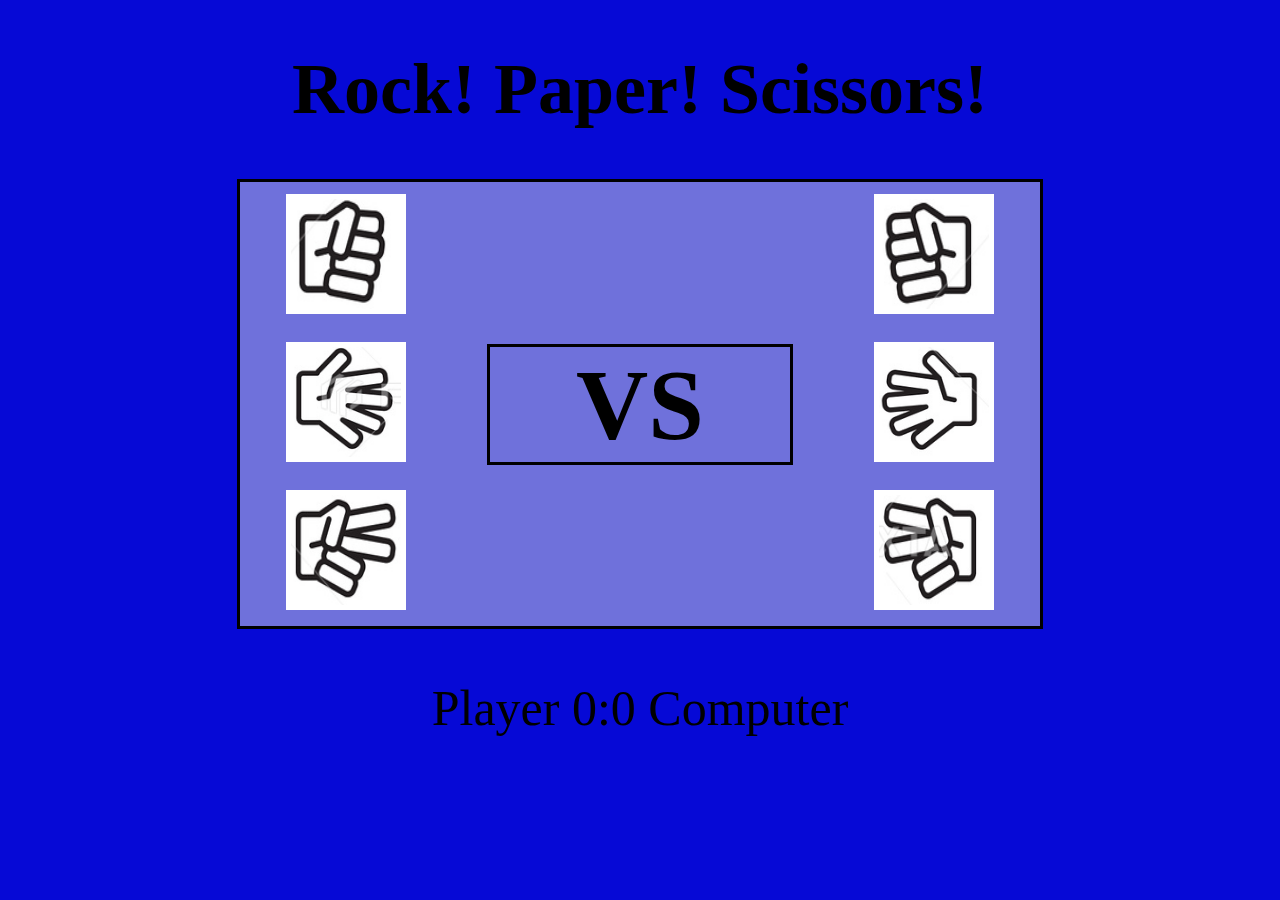
<file: index.html>
<!DOCTYPE html>
<html lang="en">

<head>
    <meta charset="UTF-8">

    <meta http-equiv="X-UA-Compatible" content="IE=edge">
    <meta name="viewport" content="width=device-width, initial-scale=1.0">
    <title>JS</title>
    <link rel="stylesheet" href="./style.css">
    <script defer src="./myscript.js"></script>



</head>

<body>
    <header>
        <h1>Rock! Paper! Scissors!</h1>
    </header>
    <div id="medio">
        <div id="izq">
            <div>
                <img src="images/piedra.png" alt="piedra">
            </div>
            <div>
                <img src="images/papel.png" alt="papel">
            </div>
            <div>
                <img src="images/tijeras.png" alt="tijeras">
            </div>
        </div>
        <div id="vs">VS</div>
        
        <div class="der">
            <div>
                <img src="images/piedra2.png" alt="piedra2">
            </div>
            <div>
                <img src="images/papel2.png" alt="papel2">
            </div>
            <div>
                <img src="images/tijeras2.png" alt="tijeras2">
            </div>

        </div>
    </div>
    <div id=abajo>
        <p> Player 0:0 Computer </p>
    </div>


</body>


</html>
</file>
<file: style.css>
body{
    background-color: rgb(6, 9, 214);
}
h1{
    font-size: 72px;
    text-align: center;
}
img{
    width: 110px;
    height: 110px;
    margin: 12px;
    border: solid 5px white;
}
#medio{
    background-color:rgb(111, 113, 219) ;
    display: flex;
    justify-content: space-around;
    justify-self: center;
    margin: auto;
    width: 800px;
    border:  solid 3px black;
    gap: 1px;
    
}
.select{
    border: solid 5px yellow;
    width: 110px;
    height: 110px;
}
#vs{
    font-size: 100px;
    width: 300px;
    border:  solid 3px black;
    font-weight: bolder;
    align-self: center;
    justify-self: center;
    
    text-align: center;
}
#abajo{font-size: 50px;
    text-align: center;
    
    
}
</file>
